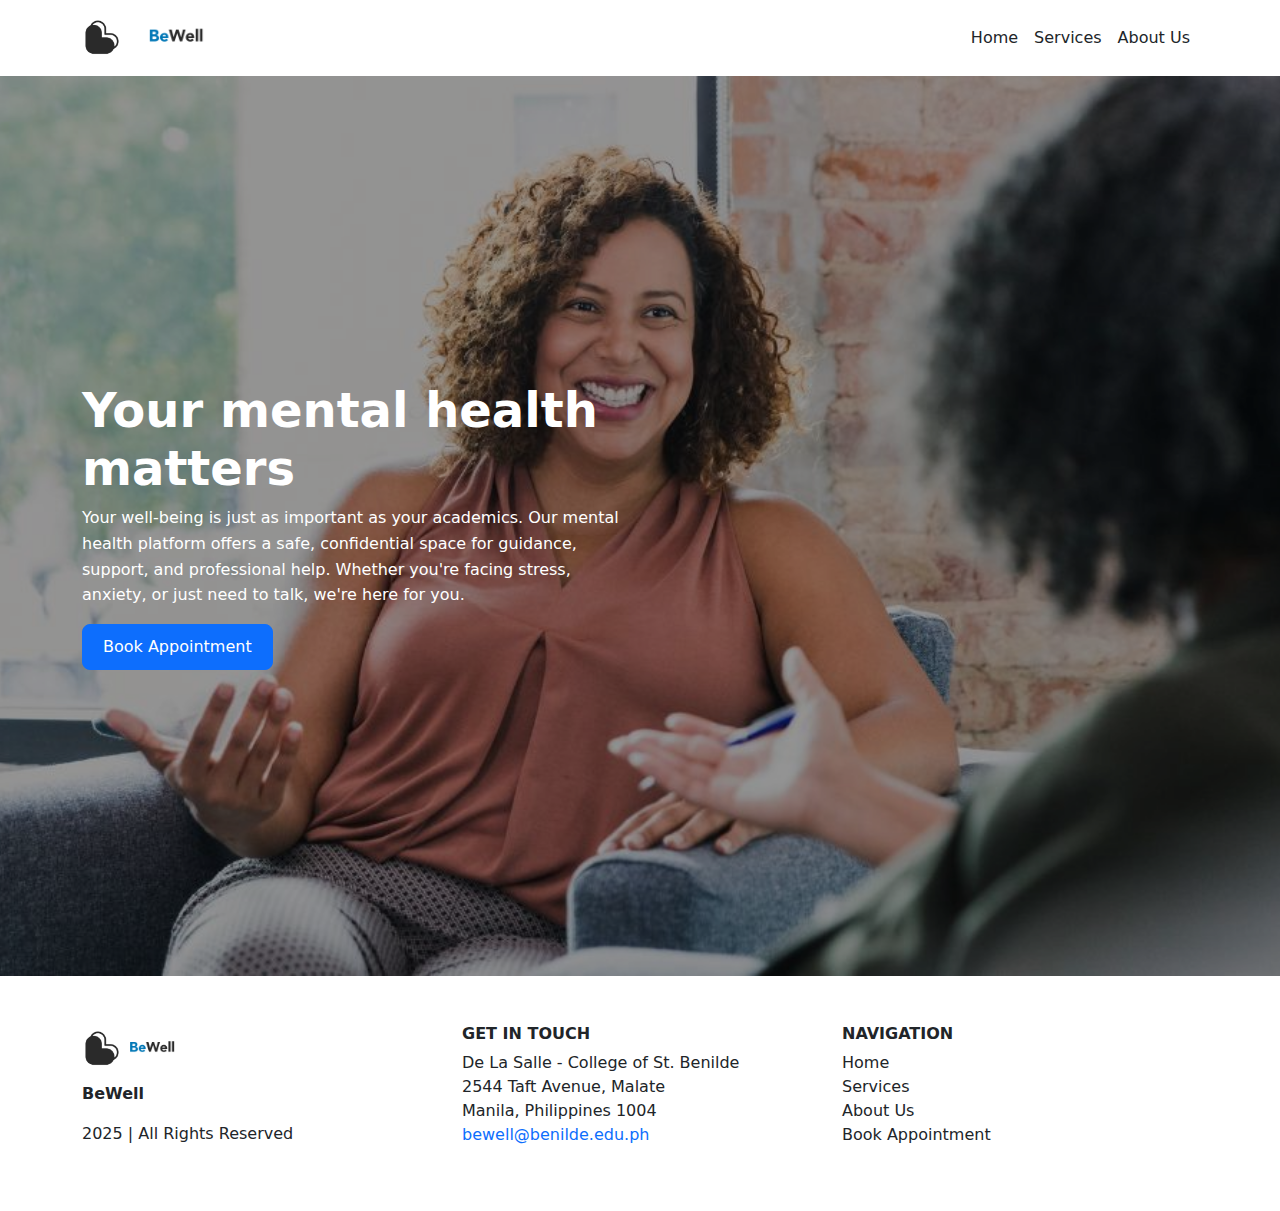
<file: index.html>
<!DOCTYPE html>
<html lang="en">
    <head>
        <meta charset="utf-8" />
        <meta name="viewport" content="width=device-width, initial-scale=1, shrink-to-fit=no" />
        <meta name="description" content="" />
        <meta name="author" content="" />
        <title>BeWell</title>
        <!-- Favicon-->
        <link rel="icon" type="image/x-icon" href="BeWell/assets/white_bewell_logo.png" />
        <!-- Core theme CSS (includes Bootstrap)-->
        <link href="BeWell/css/styles.css" rel="stylesheet" />
    </head>
    <body>
        <!-- Responsive navbar-->
        <nav class="navbar navbar-expand-lg navbar-light bg-white">
            <div class="container">
                <a class="navbar-brand d-flex align-items-center text-dark" href="index.html">
                    <img src="BeWell/assets/dark_bewell_logo.png" alt="BeWell-Logo" width="40" height="40" class="me-2" BeWell>
                <a><img src="BeWell/assets/bewell_Logo.png" width="60"></a>
                <button class="navbar-toggler" type="button" data-bs-toggle="collapse" data-bs-target="#navbarSupportedContent" 
                                aria-controls="navbarSupportedContent" aria-expanded="false" aria-label="Toggle navigation"><span class="navbar-toggler-icon"></span></button>
                <div class="collapse navbar-collapse" id="navbarSupportedContent">
                    <ul class="navbar-nav ms-auto mb-2 mb-lg-0">
                        <li class="nav-item"><a class="nav-link active text-dark" aria-current="page" href="index.html">Home</a></li></h6>
                        <li class="nav-item"><a class="nav-link text-dark" href="#!">Services</a></li>
                        <li class= "nav-item"><a class="nav-link text-dark" href="aboutus.html">About Us</a></li>
                    </ul>
                </div>
            </div>
        </nav>

        <header class="masthead">
            <div class="container">
                <div class="row justify-content-left">
                    <div class="col-lg-6">
                        <h2 class="text-white" style="font-size: 3rem; font-weight: bold;">Your mental health matters</h2>
                        <p class="mb-0 text-white" style="font-size: 1.5 rem; line-height: 1.6;">Your well-being is just as important as your academics. Our mental health platform offers a safe, confidential space for guidance, support, and professional help. 
                            Whether you're facing stress, anxiety, or just need to talk, we're here for you.
                        </p>
                        <a href="bookapt.html" class="btn btn-primary mt-3" style="font-size: 1.5 rem; padding: 10px 20px; border-radius: 8px;">Book Appointment</a>
                    </div>
                </div>
            </div>
        </header>        

        <!-- Footer-->
        <footer class="py-5">
            <div class="container">
                <div class="row">
                    <div class="col-lg-4">
                        <img src="BeWell/assets/dark_bewell_logo.png" alt="BeWell-Logo-dark" width="40"> <img src="BeWell/assets/bewell_Logo.png" width="50">
                        <p class="mt-2 text-dark fw-bold">BeWell</p>
                        <p class="text-secondary-dark"> 2025 | All Rights Reserved</p>
                    </div>

                    <div class="col-lg-4">
                        <h6 class="fw-bold text-primary-dark">GET IN TOUCH</h6>
                        <p class="text-secondary-dark">
                            De La Salle - College of St. Benilde <br>
                            2544 Taft Avenue, Malate <br>
                            Manila, Philippines 1004 <br>
                            <a href="mailto:bewell@benilde.edu.ph" class="text-primary-dark text-decoration-none">
                                bewell@benilde.edu.ph
                            </a>
                        </p>
                    </div>

                    <div class="col-lg-4">
                        <h6 class="fw-bold text-primary-dark">NAVIGATION</h6>
                        <div class="d-flex flex-column">
                            <a href="index.html" class="text-dark text-decoration-none">Home</a>
                            <a href="#!" class="text-dark text-decoration-none">Services</a>
                            <a href="aboutus.html" class="text-dark text-decoration-none">About Us</a>
                            <a href="bookapt.html" class="text-dark text-decoration-none">Book Appointment</a>
                        </div>
                    </div>
                </div>
        </footer>
        <!-- Bootstrap core JS-->
        <script src="https://cdn.jsdelivr.net/npm/bootstrap@5.2.3/dist/js/bootstrap.bundle.min.js"></script>
        <!-- Core theme JS-->
        <script src="BeWell/js/scripts.js"></script>
    </body>
</html>
</file>
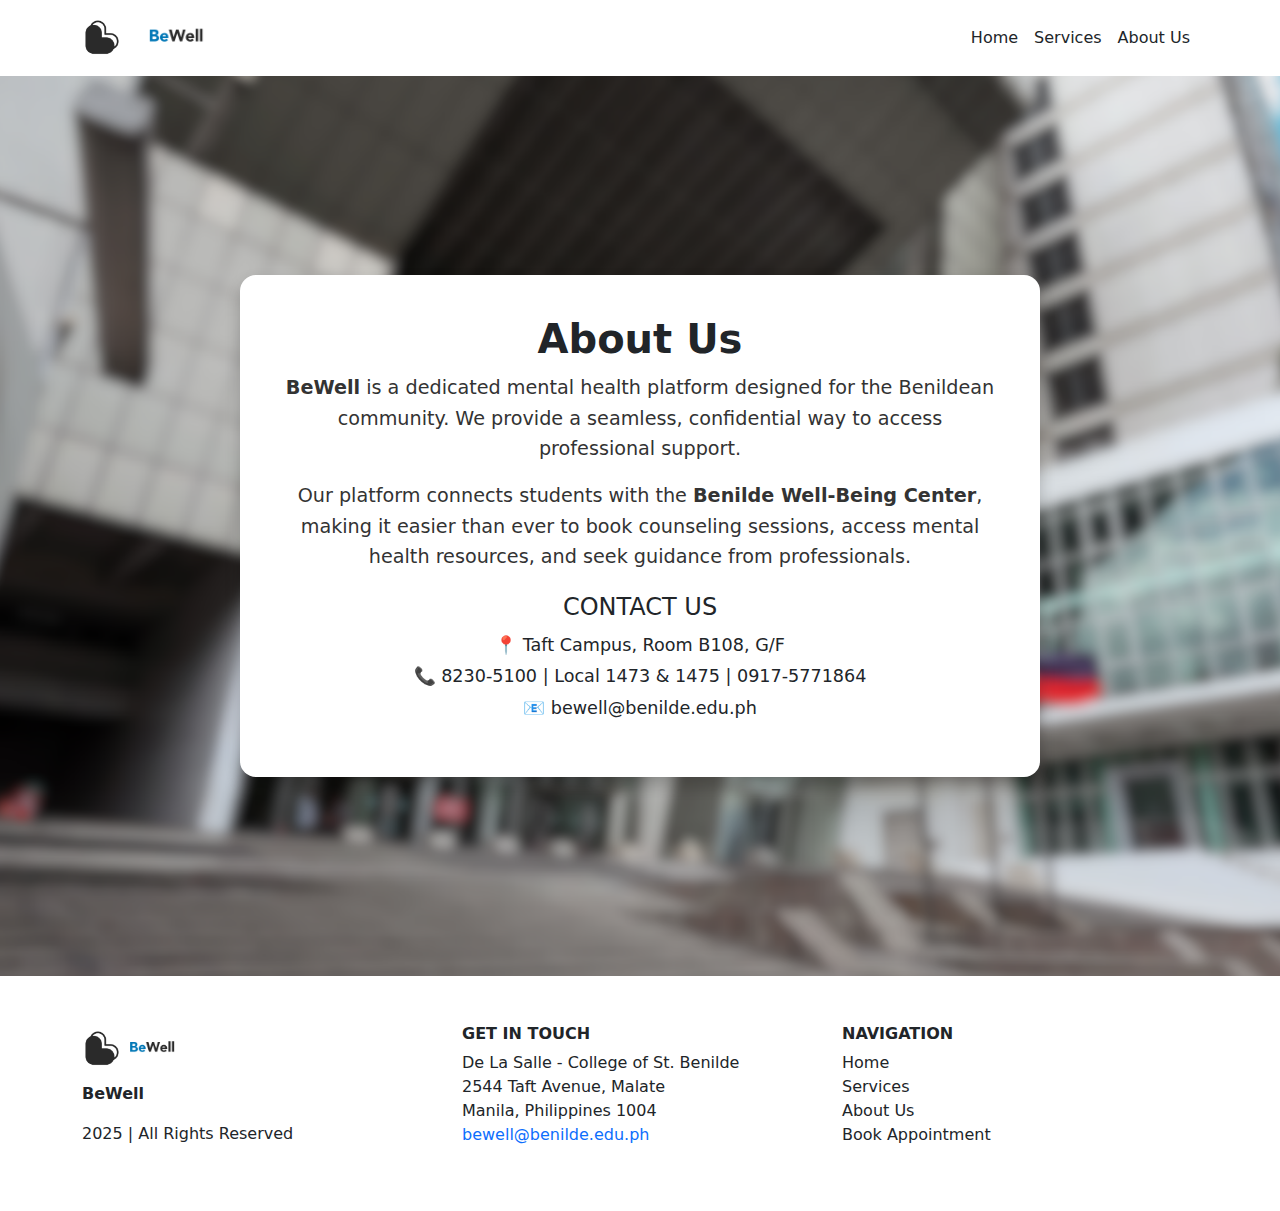
<file: aboutus.html>
<!DOCTYPE html>
<html lang="en">

<head>
    <meta charset="utf-8" />
    <meta name="viewport" content="width=device-width, initial-scale=1, shrink-to-fit=no" />
    <meta name="description" content="" />
    <meta name="author" content="" />
    <title>BeWell</title>
    <!-- Favicon-->
    <link rel="icon" type="image/x-icon" href="BeWell/assets/white_bewell_logo.png" />
    <!-- Core theme CSS (includes Bootstrap)-->
    <link href="BeWell/css/styles.css" rel="stylesheet" />
</head>

<body>
    <!-- Responsive navbar-->
    <nav class="navbar navbar-expand-lg navbar-light bg-white">
        <div class="container">
            <a class="navbar-brand d-flex align-items-center text-dark" href="index.html">
                <img src="BeWell/assets/dark_bewell_logo.png" alt="BeWell-Logo" width="40" height="40" class="me-2"
                    BeWell>
                <a><img src="BeWell/assets/bewell_Logo.png" width="60"></a>
                <button class="navbar-toggler" type="button" data-bs-toggle="collapse"
                    data-bs-target="#navbarSupportedContent" aria-controls="navbarSupportedContent"
                    aria-expanded="false" aria-label="Toggle navigation"><span
                        class="navbar-toggler-icon"></span></button>
                <div class="collapse navbar-collapse" id="navbarSupportedContent">
                    <ul class="navbar-nav ms-auto mb-2 mb-lg-0">
                        <li class="nav-item"><a class="nav-link active text-dark" aria-current="page"
                                href="index.html">Home</a></li>
                        </h6>
                        <li class="nav-item"><a class="nav-link text-dark" href="services.html">Services</a></li>
                        <li class="nav-item"><a class="nav-link text-dark" href="aboutus.html">About Us</a></li>
                    </ul>
                </div>
        </div>
    </nav>

    <section class="about-us">
        <div class="container">
            <h1>About Us</h1>
            <p><strong>BeWell</strong> is a dedicated mental health platform designed for the Benildean community. We provide a seamless, confidential way to access professional support.</p>
            <p>Our platform connects students with the <strong>Benilde Well-Being Center</strong>, making it easier than ever to book counseling sessions, access mental health resources, and seek guidance from professionals.</p>
            
            <div class="contact">
                <h2>Contact Us</h2>
                <ul>
                    <li>📍 Taft Campus, Room B108, G/F</li>
                    <li>📞 8230-5100 | Local 1473 & 1475 | 0917-5771864</li>
                    <li>📧 bewell@benilde.edu.ph</li>
                </ul>
            </div>
        </div>
    </section>        

    <!-- Footer-->
    <footer class="py-5">
        <div class="container">
            <div class="row">
                <div class="col-lg-4">
                    <img src="BeWell/assets/dark_bewell_logo.png" alt="BeWell-Logo-dark" width="40"> <img
                        src="BeWell/assets/bewell_Logo.png" width="50">
                    <p class="mt-2 text-dark fw-bold">BeWell</p>
                    <p class="text-secondary-dark"> 2025 | All Rights Reserved</p>
                </div>

                <div class="col-lg-4">
                    <h6 class="fw-bold text-primary-dark">GET IN TOUCH</h6>
                    <p class="text-secondary-dark">
                        De La Salle - College of St. Benilde <br>
                        2544 Taft Avenue, Malate <br>
                        Manila, Philippines 1004 <br>
                        <a href="mailto:bewell@benilde.edu.ph" class="text-primary-dark text-decoration-none">
                            bewell@benilde.edu.ph
                        </a>
                    </p>
                </div>

                <div class="col-lg-4">
                    <h6 class="fw-bold text-primary-dark">NAVIGATION</h6>
                    <div class="d-flex flex-column">
                        <a href="index.html" class="text-dark text-decoration-none">Home</a>
                        <a href="services.html" class="text-dark text-decoration-none">Services</a>
                        <a href="aboutus.html" class="text-dark text-decoration-none">About Us</a>
                        <a href="bookapt.html" class="text-dark text-decoration-none">Book Appointment</a>
                    </div>
                </div>
            </div>
    </footer>

    <!-- Bootstrap core JS-->
    <script src="https://cdn.jsdelivr.net/npm/bootstrap@5.2.3/dist/js/bootstrap.bundle.min.js"></script>
    <!-- Core theme JS-->
    <script src="BeWell/js/scripts.js"></script>

</body>

</html>
</file>
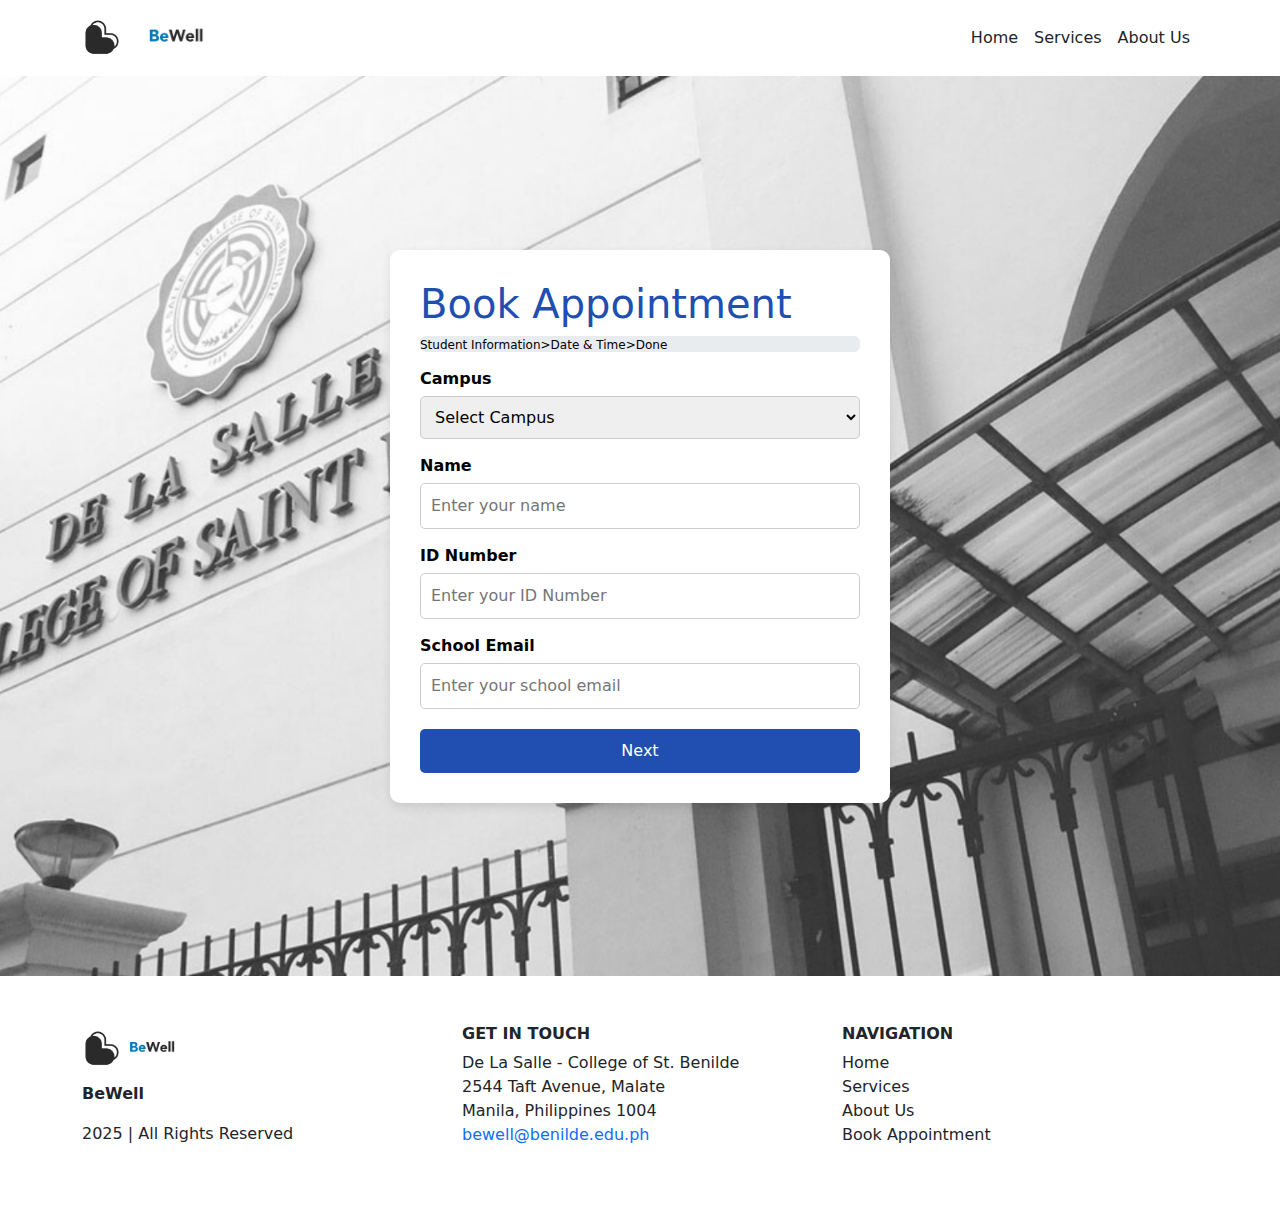
<file: bookapt.html>
<!DOCTYPE html>
<html lang="en">

<head>
    <meta charset="UTF-8">
    <meta name="viewport" content="width=device-width, initial-scale=1.0">
    <title>BeWell</title>
    <!-- Favicon-->
    <link rel="icon" type="image/x-icon" href="BeWell/assets/white_bewell_logo.png" />
    <!-- Core theme CSS (includes Bootstrap)-->
    <link href="BeWell/css/styles.css" rel="stylesheet" />
    </style>
</head>

<body>

    <!-- Responsive navbar-->
    <nav class="navbar navbar-expand-lg navbar-light bg-white">
        <div class="container">
            <a class="navbar-brand d-flex align-items-center text-dark" href="index.html">
                <img src="BeWell/assets/dark_bewell_logo.png" alt="BeWell-Logo" width="40" height="40" class="me-2"
                    BeWell>
                <a><img src="BeWell/assets/bewell_Logo.png" width="60"></a>
                <button class="navbar-toggler" type="button" data-bs-toggle="collapse"
                    data-bs-target="#navbarSupportedContent" aria-controls="navbarSupportedContent"
                    aria-expanded="false" aria-label="Toggle navigation"><span
                        class="navbar-toggler-icon"></span></button>
                <div class="collapse navbar-collapse" id="navbarSupportedContent">
                    <ul class="navbar-nav ms-auto mb-2 mb-lg-0">
                        <li class="nav-item"><a class="nav-link active text-dark" aria-current="page"
                                href="index.html">Home</a></li>
                        </h6>
                        <li class="nav-item"><a class="nav-link text-dark" href="services.html">Services</a></li>
                        <li class="nav-item"><a class="nav-link text-dark" href="aboutus.html">About Us</a></li>
                    </ul>
                </div>
        </div>
    </nav>
    <section class="bookapt">
        <section class="bookapt-content">
            <div class="bookapt-details">
                <h1>Book Appointment</h1>
                <div class="progress">
                    <span class="active">Student Information</span> > <span>Date & Time</span> > <span>Done</span>
                </div>
                <form>
                    <label for="campus">Campus</label>
                    <select id="campus" name="campus">
                        <option value="" disabled selected>Select Campus</option>
                        <option value="taft">Taft</option>
                        <option value="design-arts">Design + Arts</option>
                        <option value="atrium">Atrium</option>
                        <option value="akic">Angelo King International Center (AKIC)</option>
                    </select>
                    
                    <label for="name">Name</label>
                    <input type="text" id="name" name="name" placeholder="Enter your name" required>
                    
                    <label for="id">ID Number</label>
                    <input type="text" id="id" name="id" placeholder="Enter your ID Number" required>
                    
                    <label for="email">School Email</label>
                    <input type="email" id="email" name="email" placeholder="Enter your school email" required>
                    
                    <button type="submit">Next</button>
                </form>
            </div>
        </section>
    </section>
    
    <!-- Footer-->
    <footer class="py-5">
        <div class="container">
            <div class="row">
                <div class="col-lg-4">
                    <img src="BeWell/assets/dark_bewell_logo.png" alt="BeWell-Logo-dark" width="40"> <img
                        src="BeWell/assets/bewell_Logo.png" width="50">
                    <p class="mt-2 text-dark fw-bold">BeWell</p>
                    <p class="text-secondary-dark"> 2025 | All Rights Reserved</p>
                </div>

                <div class="col-lg-4">
                    <h6 class="fw-bold text-primary-dark">GET IN TOUCH</h6>
                    <p class="text-secondary-dark">
                        De La Salle - College of St. Benilde <br>
                        2544 Taft Avenue, Malate <br>
                        Manila, Philippines 1004 <br>
                        <a href="mailto:bewell@benilde.edu.ph" class="text-primary-dark text-decoration-none">
                            bewell@benilde.edu.ph
                        </a>
                    </p>
                </div>

                <div class="col-lg-4">
                    <h6 class="fw-bold text-primary-dark">NAVIGATION</h6>
                    <div class="d-flex flex-column">
                        <a href="index.html" class="text-dark text-decoration-none">Home</a>
                        <a href="services.html" class="text-dark text-decoration-none">Services</a>
                        <a href="aboutus.html" class="text-dark text-decoration-none">About Us</a>
                        <a href="bookapt.html" class="text-dark text-decoration-none">Book Appointment</a>
                    </div>
                </div>
            </div>
    </footer>
    
</body>

</html>
</file>
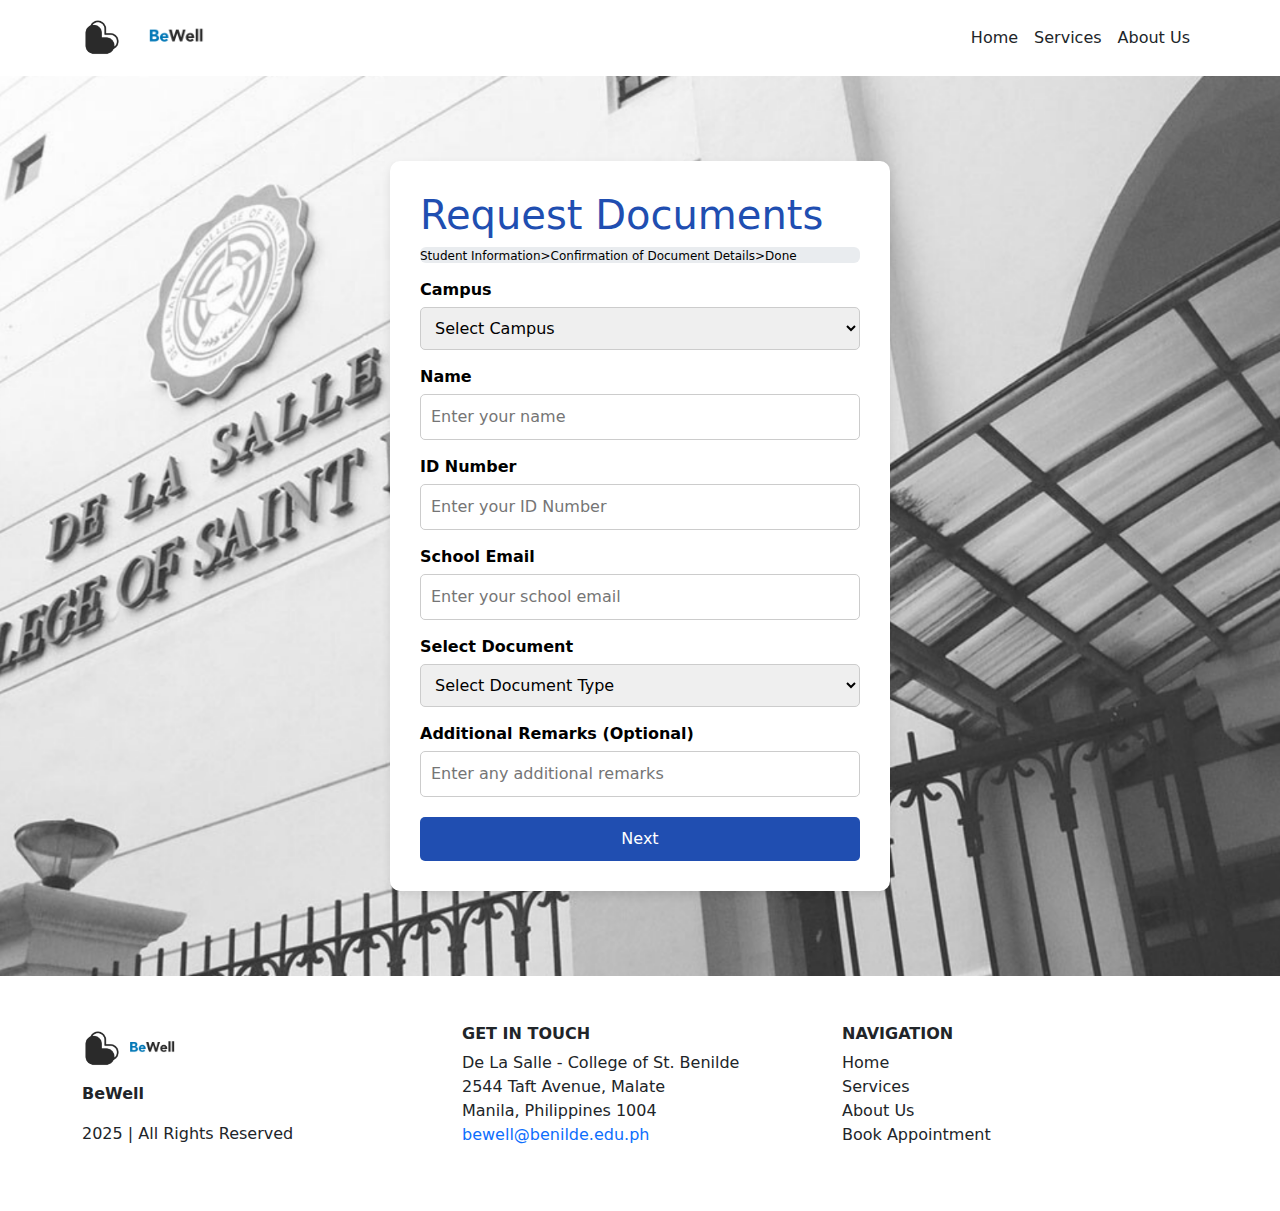
<file: reqdoc.html>
<!DOCTYPE html>
<html lang="en">

<head>
    <meta charset="UTF-8">
    <meta name="viewport" content="width=device-width, initial-scale=1.0">
    <title>BeWell</title>
    <!-- Favicon-->
    <link rel="icon" type="image/x-icon" href="BeWell/assets/white_bewell_logo.png" />
    <!-- Core theme CSS (includes Bootstrap)-->
    <link href="BeWell/css/styles.css" rel="stylesheet" />
    </style>
</head>

<body>

    <!-- Responsive navbar-->
    <nav class="navbar navbar-expand-lg navbar-light bg-white">
        <div class="container">
            <a class="navbar-brand d-flex align-items-center text-dark" href="index.html">
                <img src="BeWell/assets/dark_bewell_logo.png" alt="BeWell-Logo" width="40" height="40" class="me-2"
                    BeWell>
                <a><img src="BeWell/assets/bewell_Logo.png" width="60"></a>
                <button class="navbar-toggler" type="button" data-bs-toggle="collapse"
                    data-bs-target="#navbarSupportedContent" aria-controls="navbarSupportedContent"
                    aria-expanded="false" aria-label="Toggle navigation"><span
                        class="navbar-toggler-icon"></span></button>
                <div class="collapse navbar-collapse" id="navbarSupportedContent">
                    <ul class="navbar-nav ms-auto mb-2 mb-lg-0">
                        <li class="nav-item"><a class="nav-link active text-dark" aria-current="page"
                                href="index.html">Home</a></li>
                        </h6>
                        <li class="nav-item"><a class="nav-link text-dark" href="services.html">Services</a></li>
                        <li class="nav-item"><a class="nav-link text-dark" href="aboutus.html">About Us</a></li>
                    </ul>
                </div>
        </div>
    </nav>

    <section class="reqdoc">
        <section class="reqdoc-content">
            <div class="reqdoc-details">
                <h1>Request Documents</h1>
                <div class="progress">
                    <span class="active">Student Information</span> > <span>Confirmation of Document Details</span> > <span>Done</span>
                </div>
                <form>
                    <label for="campus">Campus</label>
                    <select id="campus" name="campus">
                        <option value="" disabled selected>Select Campus</option>
                        <option value="taft">Taft</option>
                        <option value="design-arts">Design + Arts</option>
                        <option value="atrium">Atrium</option>
                        <option value="akic">Angelo King International Center (AKIC)</option>
                    </select>
    
                    <label for="name">Name</label>
                    <input type="text" id="name" name="name" placeholder="Enter your name" required>
    
                    <label for="id">ID Number</label>
                    <input type="text" id="id" name="id" placeholder="Enter your ID Number" required>
    
                    <label for="email">School Email</label>
                    <input type="email" id="email" name="email" placeholder="Enter your school email" required>
    
                    <label for="document">Select Document</label>
                    <select id="document" name="document">
                        <option value="" disabled selected>Select Document Type</option>
                        <!--<option value=""></option>-->
                    </select>
    
                    <label for="remarks">Additional Remarks (Optional)</label>
                    <input type="text" id="remarks" name="remarks" placeholder="Enter any additional remarks">
    
                    <button type="submit">Next</button>
                </form>
            </div>
        </section>
    </section>
    

    <!-- Footer-->
    <footer class="py-5">
        <div class="container">
            <div class="row">
                <div class="col-lg-4">
                    <img src="BeWell/assets/dark_bewell_logo.png" alt="BeWell-Logo-dark" width="40"> <img
                        src="BeWell/assets/bewell_Logo.png" width="50">
                    <p class="mt-2 text-dark fw-bold">BeWell</p>
                    <p class="text-secondary-dark"> 2025 | All Rights Reserved</p>
                </div>

                <div class="col-lg-4">
                    <h6 class="fw-bold text-primary-dark">GET IN TOUCH</h6>
                    <p class="text-secondary-dark">
                        De La Salle - College of St. Benilde <br>
                        2544 Taft Avenue, Malate <br>
                        Manila, Philippines 1004 <br>
                        <a href="mailto:bewell@benilde.edu.ph" class="text-primary-dark text-decoration-none">
                            bewell@benilde.edu.ph
                        </a>
                    </p>
                </div>

                <div class="col-lg-4">
                    <h6 class="fw-bold text-primary-dark">NAVIGATION</h6>
                    <div class="d-flex flex-column">
                        <a href="index.html" class="text-dark text-decoration-none">Home</a>
                        <a href="services.html" class="text-dark text-decoration-none">Services</a>
                        <a href="aboutus.html" class="text-dark text-decoration-none">About Us</a>
                        <a href="bookapt.html" class="text-dark text-decoration-none">Book Appointment</a>
                    </div>
                </div>
            </div>
    </footer>
    
</body>

</html>
</file>
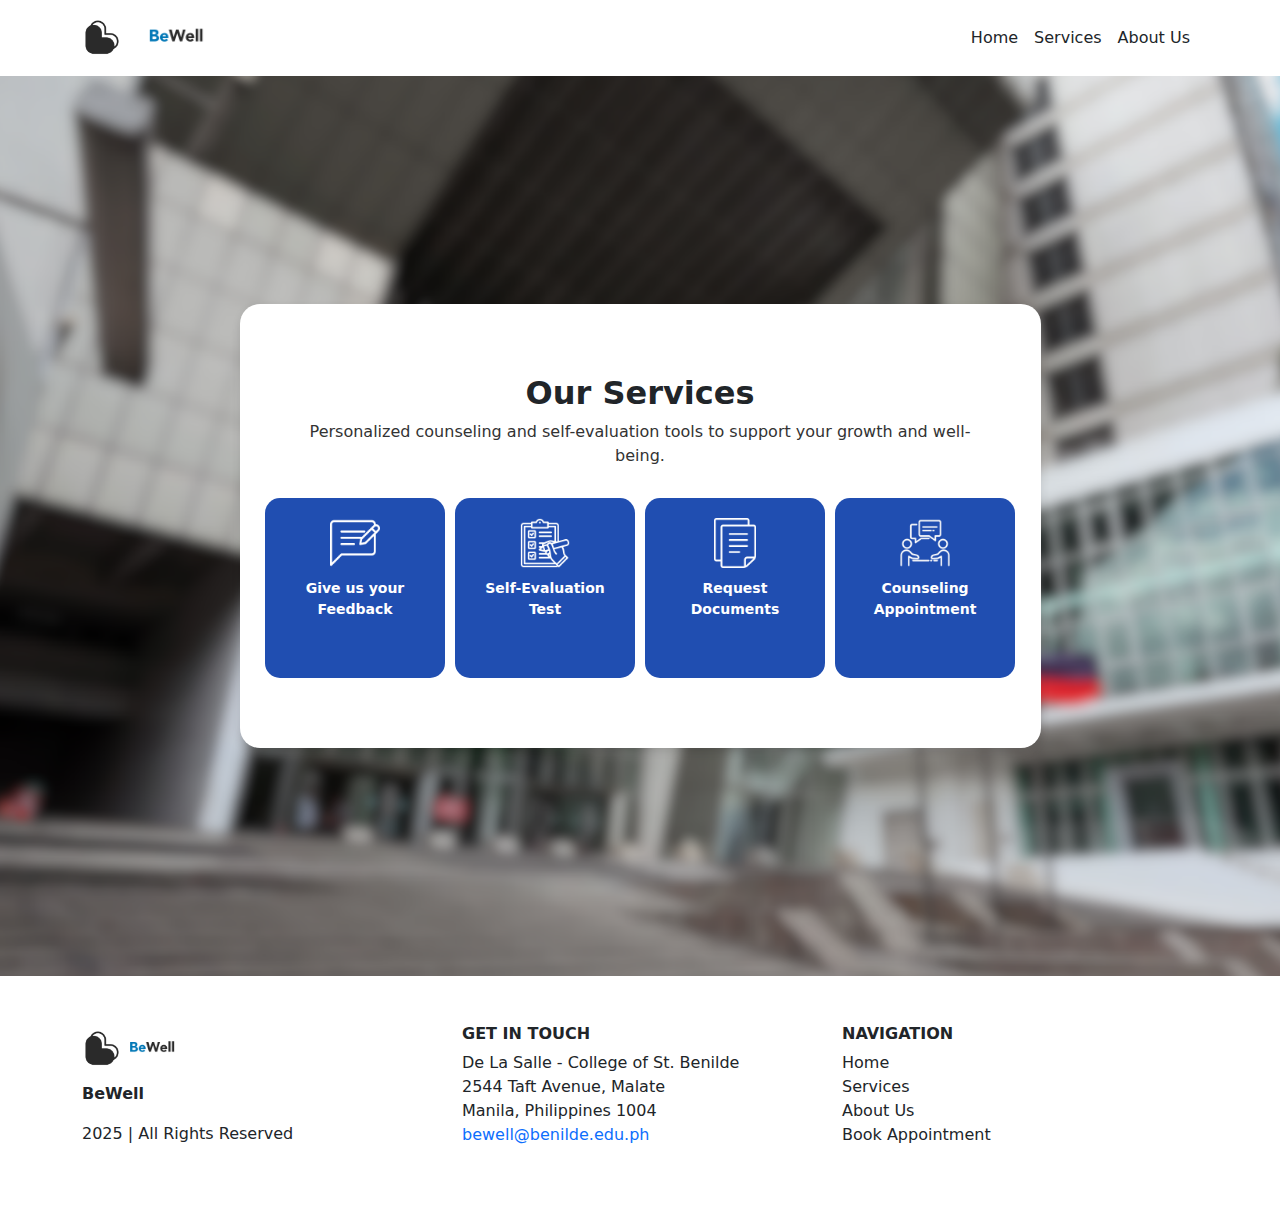
<file: services.html>
<!DOCTYPE html>
<html lang="en">
    <head>
        <meta charset="utf-8" />
        <meta name="viewport" content="width=device-width, initial-scale=1, shrink-to-fit=no" />
        <meta name="description" content="" />
        <meta name="author" content="" />
        <title>BeWell</title>
        <!-- Favicon-->
        <link rel="icon" type="image/x-icon" href="BeWell/assets/white_bewell_logo.png" />
        <!-- Core theme CSS (includes Bootstrap)-->
        <link href="BeWell/css/styles.css" rel="stylesheet" />
    </head>
<body>
        <!-- Responsive navbar-->
        <nav class="navbar navbar-expand-lg navbar-light bg-white">
            <div class="container">
                <a class="navbar-brand d-flex align-items-center text-dark" href="index.html">
                    <img src="BeWell/assets/dark_bewell_logo.png" alt="BeWell-Logo" width="40" height="40" class="me-2" BeWell>
                <a><img src="BeWell/assets/bewell_Logo.png" width="60"></a>
                <button class="navbar-toggler" type="button" data-bs-toggle="collapse" data-bs-target="#navbarSupportedContent" 
                                aria-controls="navbarSupportedContent" aria-expanded="false" aria-label="Toggle navigation"><span class="navbar-toggler-icon"></span></button>
                <div class="collapse navbar-collapse" id="navbarSupportedContent">
                    <ul class="navbar-nav ms-auto mb-2 mb-lg-0">
                        <li class="nav-item"><a class="nav-link active text-dark" aria-current="page" href="index.html">Home</a></li></h6>
                        <li class="nav-item"><a class="nav-link text-dark" href="services.html">Services</a></li>
                        <li class= "nav-item"><a class="nav-link text-dark" href="aboutus.html">About Us</a></li>
                    </ul>
                </div>
            </div>
        </nav>
        
        <section class="services">
            <div class="services-section">
                <div class="services-wrapper">
                    <h2><strong>Our Services</strong></h2>
                    <p>Personalized counseling and self-evaluation tools to support your growth and well-being.</p>
                    <div class="services-container">
                        <div class="service-card">
                            <img src="BeWell/assets/feedback.png" alt="Feedback Icon">
                            <a href="#!">Give us your Feedback</a>
                        </div>
                        <div class="service-card">
                            <img src="BeWell/assets/eval.png" alt="Self-Evaluation Icon">
                            <a href="#!">Self-Evaluation Test</a>
                        </div>
                        <div class="service-card">
                            <img src="BeWell/assets/doc.png" alt="Request Documents Icon">
                            <a href="reqdoc.html">Request Documents</a>
                        </div>
                        <div class="service-card">
                            <img src="BeWell/assets/counseling.png" alt="Counseling Appointment Icon">
                            <a href="bookapt.html">Counseling Appointment</a>
                        </div>
                    </div>
                </div>
            </div>
        </section>                                
        
        <!-- Footer-->
        <footer class="py-5">
            <div class="container">
                <div class="row">
                    <div class="col-lg-4">
                        <img src="BeWell/assets/dark_bewell_logo.png" alt="BeWell-Logo-dark" width="40"> <img src="BeWell/assets/bewell_Logo.png" width="50">
                        <p class="mt-2 text-dark fw-bold">BeWell</p>
                        <p class="text-secondary-dark"> 2025 | All Rights Reserved</p>
                    </div>

                    <div class="col-lg-4">
                        <h6 class="fw-bold text-primary-dark">GET IN TOUCH</h6>
                        <p class="text-secondary-dark">
                            De La Salle - College of St. Benilde <br>
                            2544 Taft Avenue, Malate <br>
                            Manila, Philippines 1004 <br>
                            <a href="mailto:bewell@benilde.edu.ph" class="text-primary-dark text-decoration-none">
                                bewell@benilde.edu.ph
                            </a>
                        </p>
                    </div>

                    <div class="col-lg-4">
                        <h6 class="fw-bold text-primary-dark">NAVIGATION</h6>
                        <div class="d-flex flex-column">
                            <a href="index.html" class="text-dark text-decoration-none">Home</a>
                            <a href="services.html" class="text-dark text-decoration-none">Services</a>
                            <a href="aboutus.html" class="text-dark text-decoration-none">About Us</a>
                            <a href="bookapt.html" class="text-dark text-decoration-none">Book Appointment</a>
                        </div>
                    </div>
                </div>
        </footer>
        <!-- Bootstrap core JS-->
        <script src="https://cdn.jsdelivr.net/npm/bootstrap@5.2.3/dist/js/bootstrap.bundle.min.js"></script>
        <!-- Core theme JS-->
        <script src="BeWell/js/scripts.js"></script>
        
</body>
</html>
</file>
